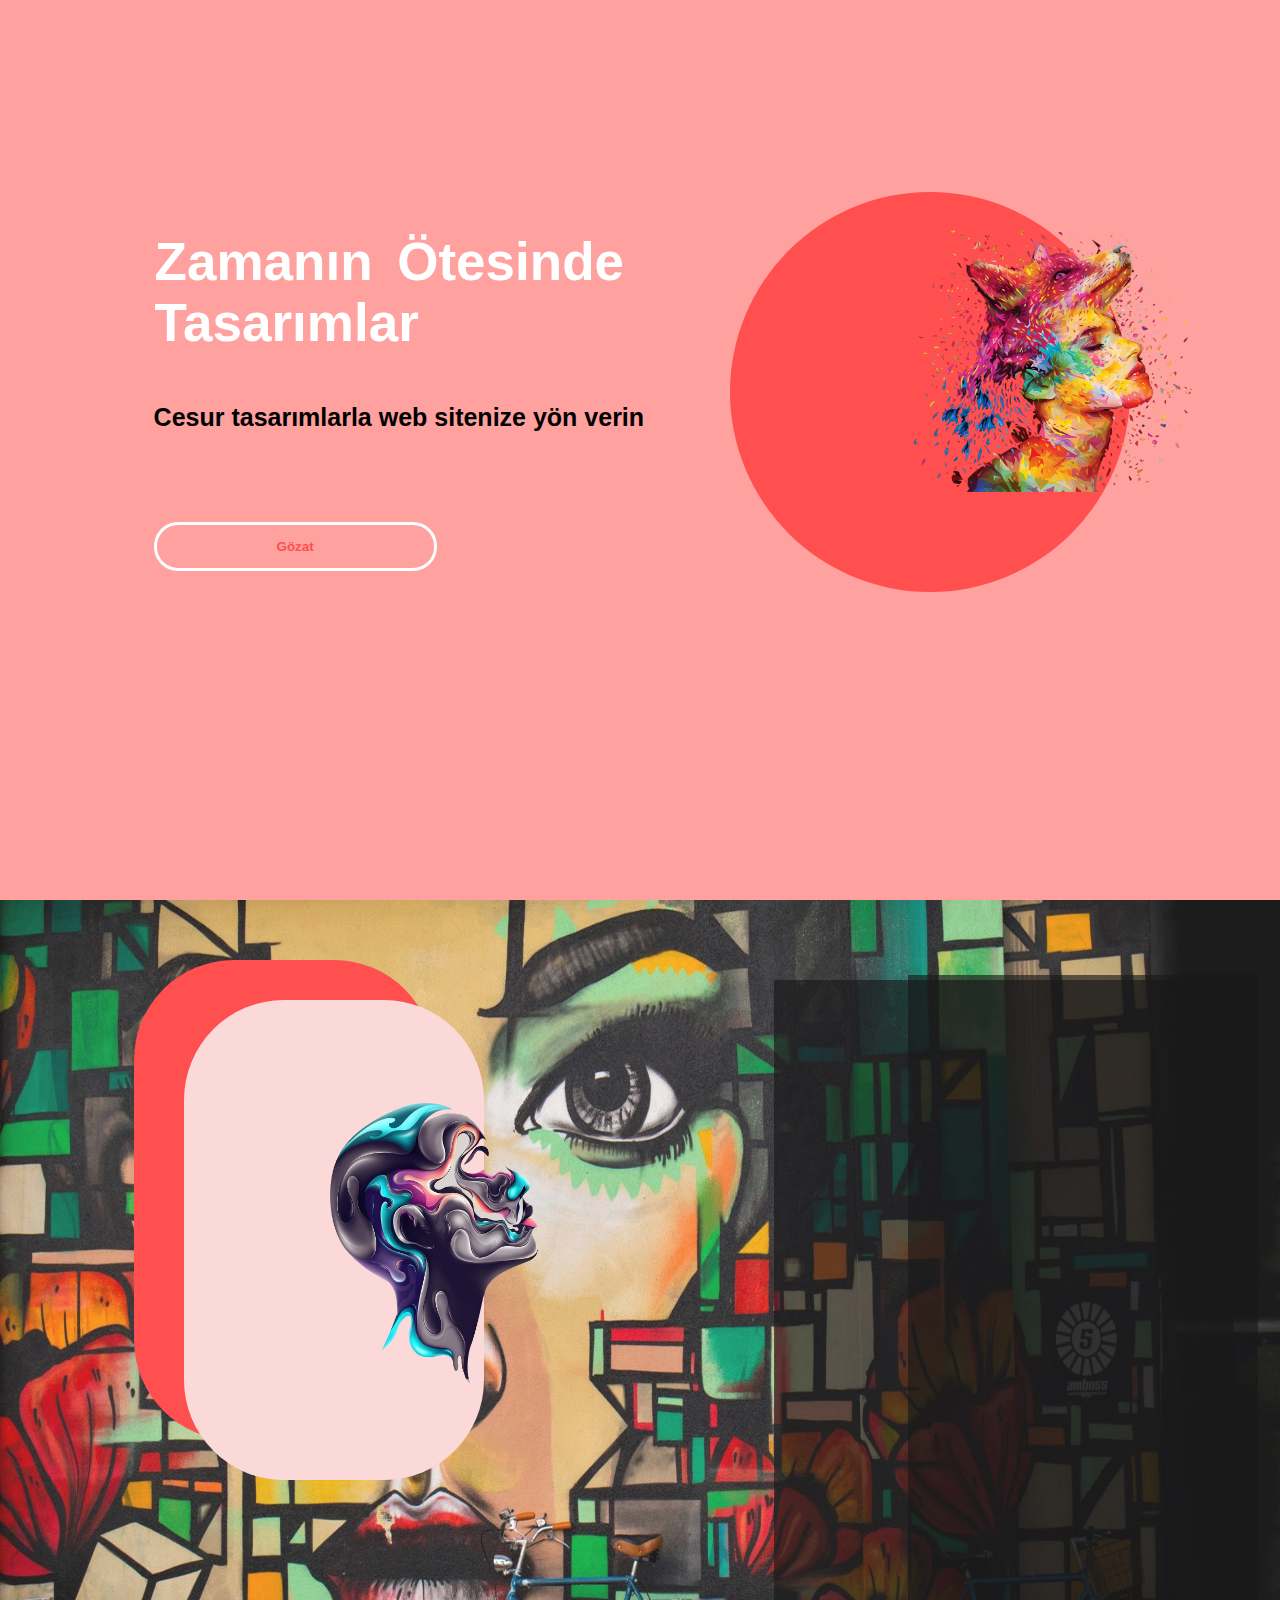
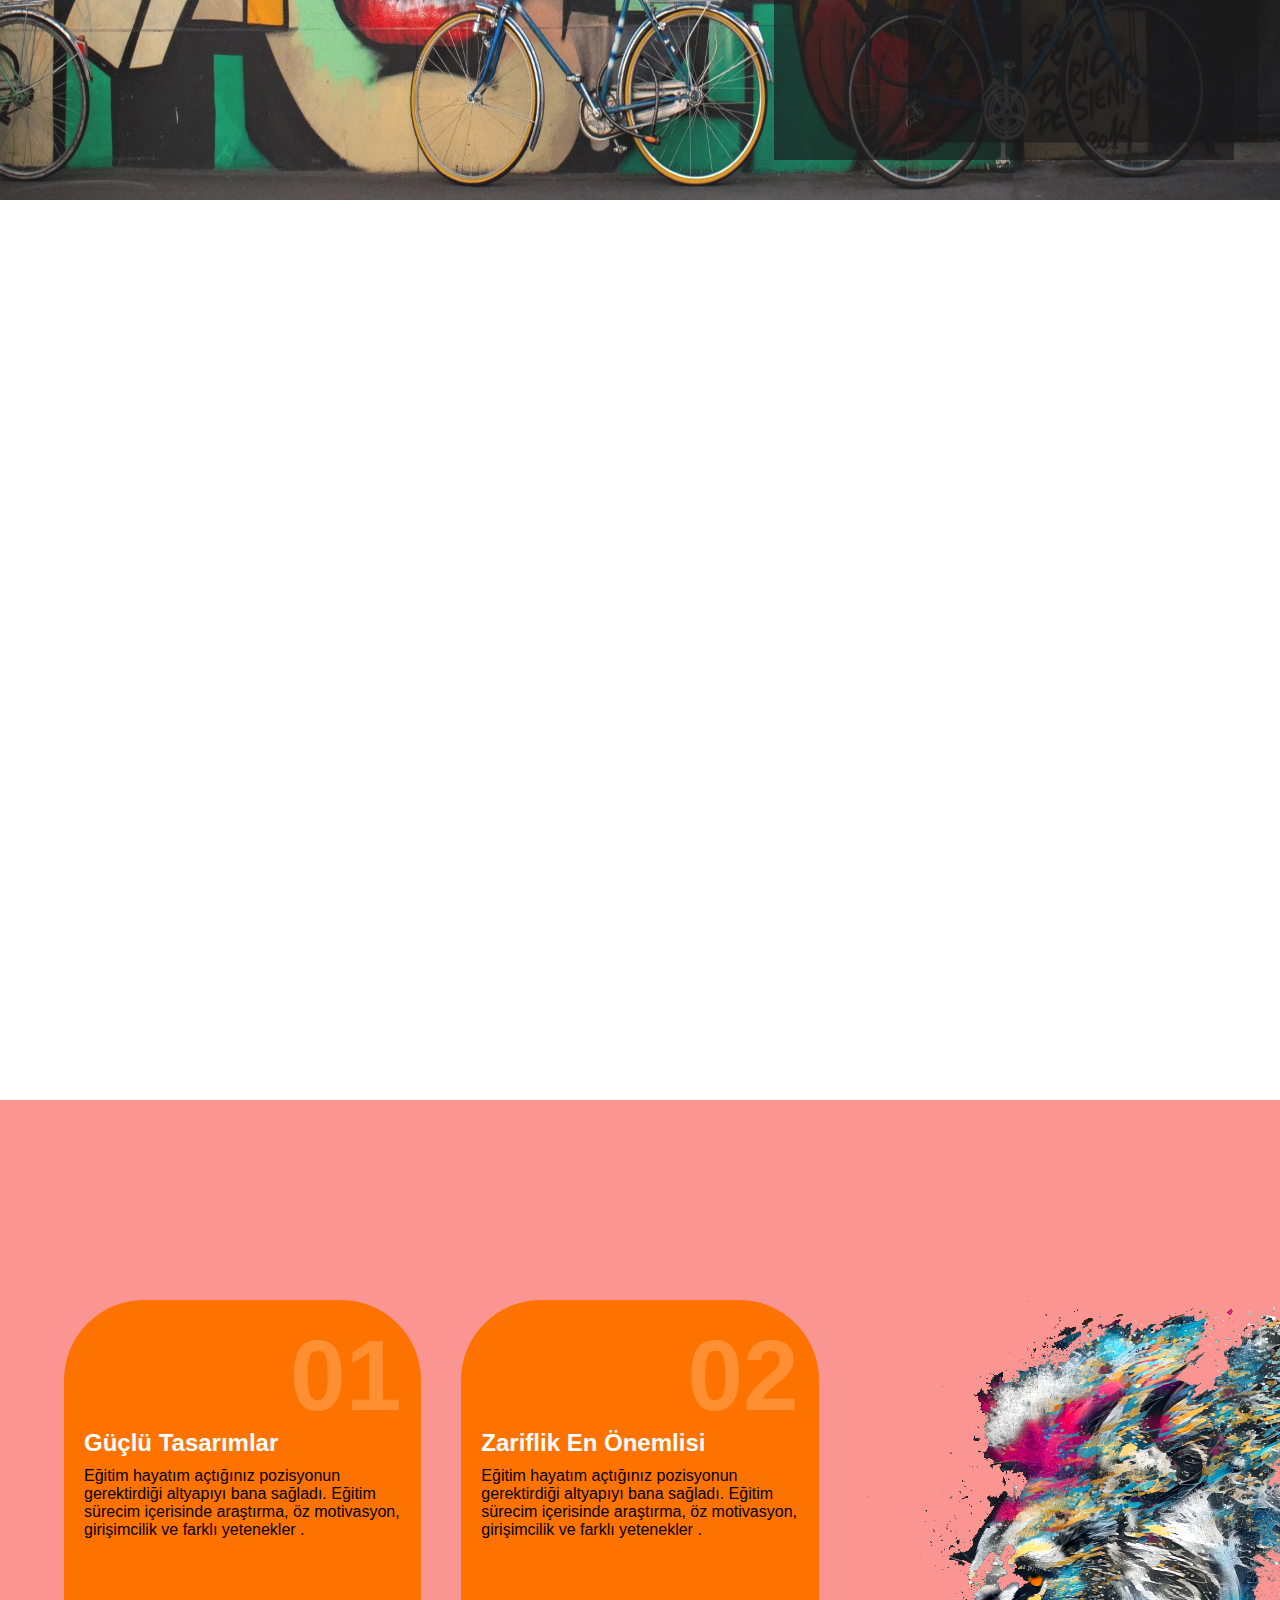
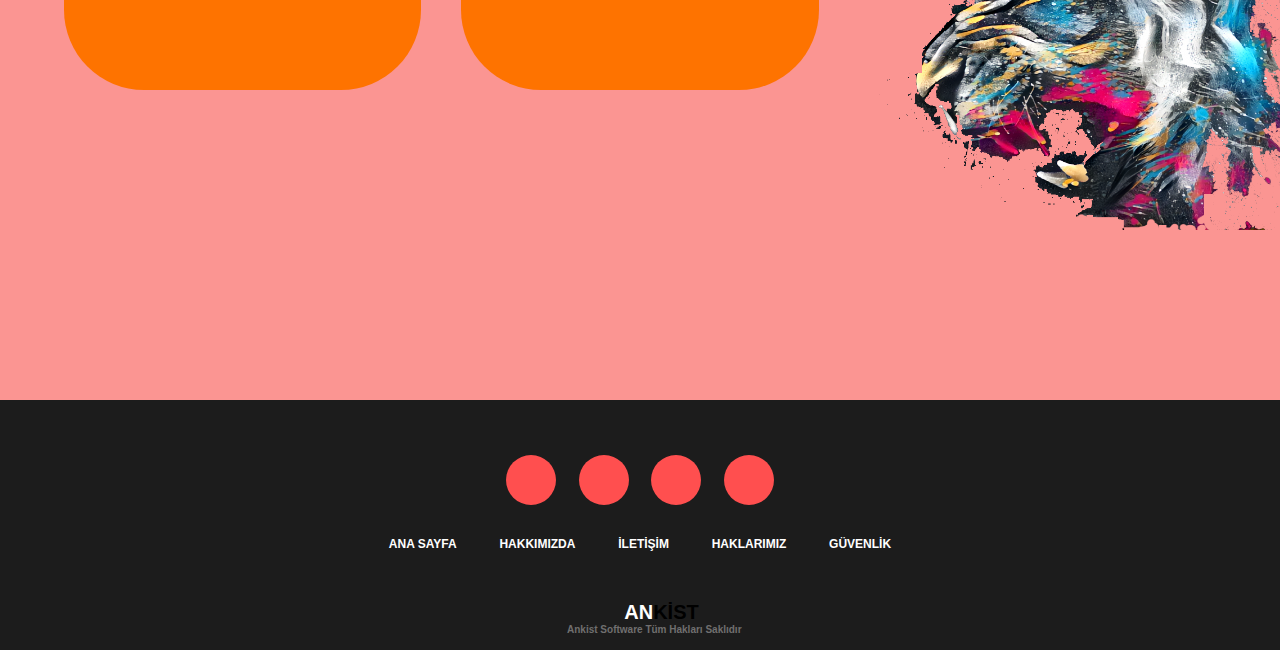
<file: index.html>
<html lang="tr">
	
<head>

		<title>Ankist Software</title>
		<link rel="stylesheet" type="text/css" href="style.css">
		<meta charset="utf-8">
		<link href="https://maxcdn.bootstrapcdn.com/font-awesome/4.6.3/css/font-awesome.min.css" rel="stylesheet" integrity="sha384-T8Gy5hrqNKT+hzMclPo118YTQO6cYprQmhrYwIiQ/3axmI1hQomh7Ud2hPOy8SP1" crossorigin="anonymous">

</head>
	
<body>

	<div id="genel">

			<header> <!Burası Menü Kısmı Büyük bir div almak yerine headerin içinde bütün işlemleri hallettim!>

        		<div class="menu-toggle" id="hamburger">
            		<i class="fas fa-bars"></i>
        		</div>

        		<div class="overlay"></div>

       			<div class="container">
            		<nav>
                		<h1 class="Ankist"><b><a href="index.html"><span>An</span>kist</a> </b> </h1>
	                		<ul>
	                    		<li><b><a href="satis.html">Temalar</a></b></li>
	                    		<li><b><a href="iletisim.html">İletişim</a></b></li>
	                    		<li><b><a href="bize_katil.html">Bize Katılın</a></b></li>
	                		</ul>
            		</nav>
        		</div>

				<div id="ana-sayfa-sol"> <!Div olarak aldığım headeri ikiye böldüm ve sağ ve sol olarak aldım bu sol kısımdaki div!>
					
					<h1 id="slogan">Zamanın Ötesinde Tasarımlar</h1>
					
					<b id="slogan-metin">Cesur tasarımlarla web sitenize yön verin </b>
					
					<div class="buttons">
						<a href="satis.html"><input type="submit"  name="" value="Gözat"></a> <!Butonun kodları!>						
					</div>

				</div>

				<div id="ana-sayfa-sag"> <!Div olarak aldığım headeri ikiye böldüm ve sağ ve sol olarak aldım bu sağ kısımdaki div!>
					
					<div id="sag-boyut" align="center"> <!Daireyi içine aldığım divde ortalamak için bu komutu kullandım!>
						<div class="daireclass"> <!Fotoğrafın konulacağı dairenin classı css için!>
							<img id="ana-sayfa-sag-daire" src="photos/ust_resim.png">
						</div>
					</div>	

				</div>

			</header>

			<div class="clear"></div>

			<div id="ikinci-kisim-genel">
				
			<img id="ikinci_kisim_foto" src="photos/ikinci_kisim.jpg">

				<div id="ikinci-kisim-sol">

					<div id="ikinci-kisim-sol">
						<div id="kutu-fotograf-transparan"></div>
						
						<div id="kutu-fotograf">
							<img id="ikinci_orta" src="photos/ikinci_orta.png">
						</div>

					</div>		

				</div>

				<div id="ikinci-kisim-sag">

					<div id="ikinci-kisim-metin-kutusu">
					 	
					 	<span id="slogan2">
							Eğitim hayatım açtığınız pozisyonun gerektirdiği altyapıyı bana sağladı. Eğitim sürecim içerisinde araştırma, öz motivasyon, girişimcilik ve farklı  yetenekler edinme noktasında kendimi geliştirdim.
						 	<p class="tasarimci"> Tasarımcı Notu</p>

					 	<span> <br>

				 	</div>	
				 	
				</div>

			</div>
		
		<div id="üçüncü-kısım-genel">
			
			<div class="vektör">
				
				<div class="kutu">
						
						<div class="içerik">
							<h2>01</h2>
							<h3>Güçlü Tasarımlar</h3>
							<p>Eğitim hayatım açtığınız pozisyonun gerektirdiği altyapıyı bana sağladı. Eğitim sürecim içerisinde araştırma, öz motivasyon, girişimcilik ve farklı  yetenekler .</p>
							<a href="daha_fazla.html">Daha Fazla</a>
						</div>
				</div>
				
				<div class="kutu">

						<div class="içerik">
							<h2>02</h2>
							<h3>Zariflik En Önemlisi</h3>
							<p>Eğitim hayatım açtığınız pozisyonun gerektirdiği altyapıyı bana sağladı. Eğitim sürecim içerisinde araştırma, öz motivasyon, girişimcilik ve farklı  yetenekler .</p>
							<a href="daha_fazla.html">Daha Fazla</a>
						</div>
				</div>
				
				<div id="üçüncü-kısım-sağ">
					<img id="üç-foto" src="photos/ucuncu_kisim.png">
			    </div>

			</div>	

		</div>

		<div id="dördüncü-bölüm">
			
			<div class="sosyal-ikonlar">
				
				<ul>
					
					<li><a href="https://fb.com" target="boş"><i class="fa fa-facebook"></i></a></li>
					<li><a href="https://twitter.com/?lang=tr" target="boş"><i class="fa fa-twitter"></i></a></li>
					<li><a href="https://plus.google.com/?hl=tr" target="boş"><i class="fa fa-google-plus"></i></a></li>
					<li><a href="https://www.youtube.com/?hl=tr&gl=TR" target="boş"><i class="fa fa-youtube"></i></a></li>

				</ul>
				
			</div>

			<div class="footer-yazılar">
				
				<ul>
					<li><a href="index.html">Ana Sayfa</a></li>
					<li><a href="hakkimizda.html">Hakkımızda</a></li>
					<li><a href="iletisim.html">İletişim</a></li>
					<li><a href="haklarimiz.html">Haklarımız</a></li>
					<li><a href="guvenlik.html">Güvenlik</a></li>
				</ul>
				
			</div>	
			
			<h1 id="footer-ankist"><b><span>AN</span>KİST</b></h1>
			<b id="footer2">Ankist Software Tüm Hakları Saklıdır</b>

		</div>
		</div>


</body>


</html>
</file>
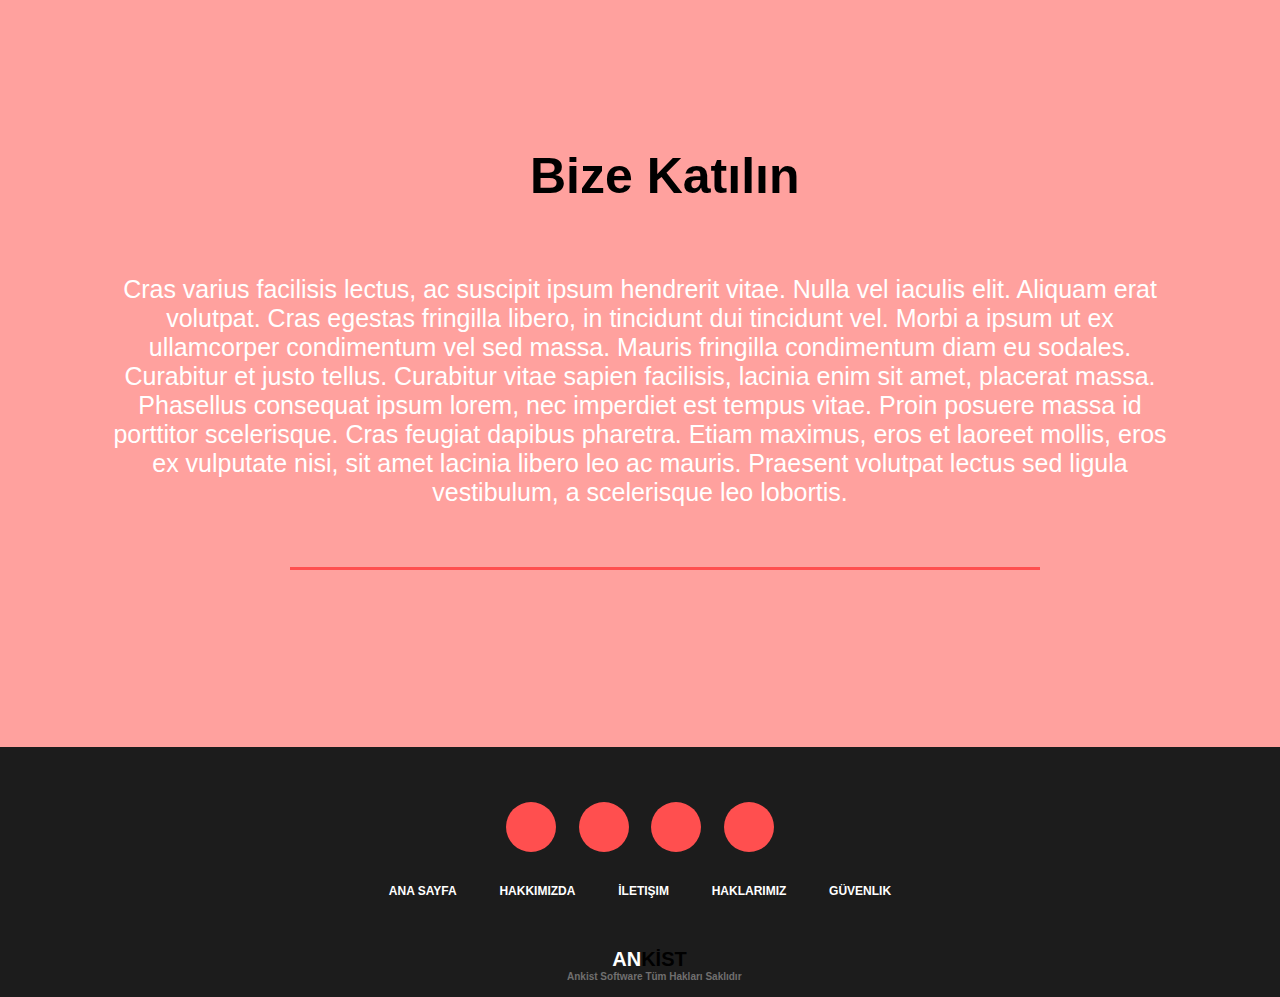
<file: bize_katil.html>
<!DOCTYPE html>
<html>
	<head>
		<title>Ankist Software/Hakkımızda</title>
		<link rel="stylesheet" type="text/css" href="styles/style3.css">
		<meta charset="utf-8">
		<link href="https://maxcdn.bootstrapcdn.com/font-awesome/4.6.3/css/font-awesome.min.css" rel="stylesheet" integrity="sha384-T8Gy5hrqNKT+hzMclPo118YTQO6cYprQmhrYwIiQ/3axmI1hQomh7Ud2hPOy8SP1" crossorigin="anonymous">
	</head>
	<body>
		<div id="genel">
			<header>                            <!Burası Menü Kısmı Büyük bir div almak yerine headerin içinde bütün işlemleri hallettim!>
        		<div class="menu-toggle" id="hamburger">
            	<i class="fas fa-bars"></i>
        		</div>
        		<div class="overlay"></div>
       			<div class="container">
            		<nav>
                		<h1 class="Ankist"><b><a href="index.html"><span>An</span>kist</a> </b> </h1>
                		<ul>
                    		<li><b><a href="satis.html">Temalar</a></b></li>
                    		<li><b><a href="iletisim.html">İletişim</a></b></li>
                    		<li><b><a href="bize_katil.html">Bize Katılın</a></b></li>
                		</ul>
            		</nav>
        		</div>
        		
        	</header>	
        	<div id="ikinci-kısım">
        		
        		<div id="İkinci-kısım-başlık">
        			<b id="Başlık">Bize Katılın</b>
        		</div>	
        	
        		<div id="İkinci-kısım-metin">
        		<p id="Metin">Cras varius facilisis lectus, ac suscipit ipsum hendrerit vitae. Nulla vel iaculis elit. Aliquam erat volutpat. Cras egestas fringilla libero, in tincidunt dui tincidunt vel. Morbi a ipsum ut ex ullamcorper condimentum vel sed massa. Mauris fringilla condimentum diam eu sodales. Curabitur et justo tellus. Curabitur vitae sapien facilisis, lacinia enim sit amet, placerat massa. Phasellus consequat ipsum lorem, nec imperdiet est tempus vitae. Proin posuere massa id porttitor scelerisque. Cras feugiat dapibus pharetra. Etiam maximus, eros et laoreet mollis, eros ex vulputate nisi, sit amet lacinia libero leo ac mauris. Praesent volutpat lectus sed ligula vestibulum, a scelerisque leo lobortis.</p>
        		</div>
        		<hr id="çizgi1" color=" #ff4f4f" width="750px">





        	</div>	

<div id="dördüncü-bölüm">
			<div class="sosyal-ikonlar">
				<ul>
					
					<li><a href="https://fb.com" target="boş"><i class="fa fa-facebook"></i></a></li>
					<li><a href="https://twitter.com/?lang=tr" target="boş"><i class="fa fa-twitter"></i></a></li>
					<li><a href="https://plus.google.com/?hl=tr" target="boş"><i class="fa fa-google-plus"></i></a></li>
					<li><a href="https://www.youtube.com/?hl=tr&gl=TR" target="boş"><i class="fa fa-youtube"></i></a></li>

				</ul>
				
			</div>

			<div class="footer-yazılar">
				<ul>
					<li><a href="index.html">Ana Sayfa</a></li>
					<li><a href="hakkimizda.html">Hakkımızda</a></li>
					<li><a href="iletisim.html">İletişim</a></li>
					<li><a href="haklarimiz.html">Haklarımız</a></li>
					<li><a href="guvenlik.html">Güvenlik</a></li>

				</ul>
				
			</div>	
			


			<h1 id="footer-ankist"><b><span>AN</span>KİST</b></h1>
			<b id="footer2">Ankist Software Tüm Hakları Saklıdır</b>


		</div>


		</div>
	</body>
</html>
</file>
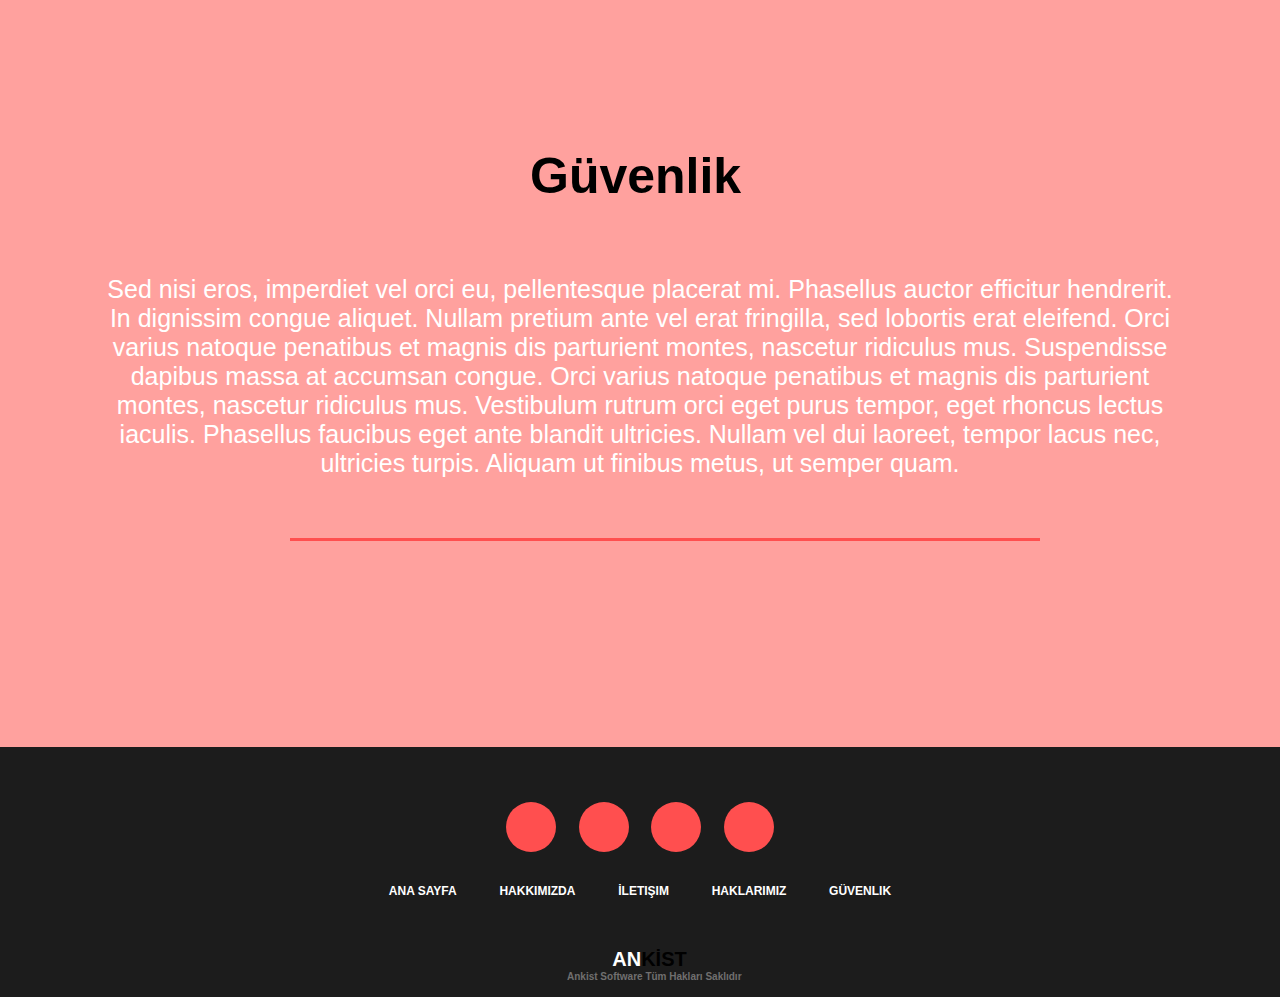
<file: guvenlik.html>
<!DOCTYPE html>
<html>
	<head>
		<title>Ankist Software/Hakkımızda</title>
		<link rel="stylesheet" type="text/css" href="styles/style3.css">
		<meta charset="utf-8">
		<link href="https://maxcdn.bootstrapcdn.com/font-awesome/4.6.3/css/font-awesome.min.css" rel="stylesheet" integrity="sha384-T8Gy5hrqNKT+hzMclPo118YTQO6cYprQmhrYwIiQ/3axmI1hQomh7Ud2hPOy8SP1" crossorigin="anonymous">
	</head>
	<body>
		<div id="genel">
			<header>                            <!Burası Menü Kısmı Büyük bir div almak yerine headerin içinde bütün işlemleri hallettim!>
        		<div class="menu-toggle" id="hamburger">
            	<i class="fas fa-bars"></i>
        		</div>
        		<div class="overlay"></div>
       			<div class="container">
            		<nav>
                		<h1 class="Ankist"><b><a href="index.html"><span>An</span>kist</a> </b> </h1>
                		<ul>
                    		<li><b><a href="satis.html">Temalar</a></b></li>
                    		<li><b><a href="iletisim.html">İletişim</a></b></li>
                    		<li><b><a href="bize_katil.html">Bize Katılın</a></b></li>
                		</ul>
            		</nav>
        		</div>
        		
        	</header>	
        	<div id="ikinci-kısım">
        		
        		<div id="İkinci-kısım-başlık">
        			<b id="Başlık">Güvenlik</b>
        		</div>	
        	
        		<div id="İkinci-kısım-metin">
        		<p id="Metin">Sed nisi eros, imperdiet vel orci eu, pellentesque placerat mi. Phasellus auctor efficitur hendrerit. In dignissim congue aliquet. Nullam pretium ante vel erat fringilla, sed lobortis erat eleifend. Orci varius natoque penatibus et magnis dis parturient montes, nascetur ridiculus mus. Suspendisse dapibus massa at accumsan congue. Orci varius natoque penatibus et magnis dis parturient montes, nascetur ridiculus mus. Vestibulum rutrum orci eget purus tempor, eget rhoncus lectus iaculis. Phasellus faucibus eget ante blandit ultricies. Nullam vel dui laoreet, tempor lacus nec, ultricies turpis. Aliquam ut finibus metus, ut semper quam.</p>
        		</div>
        		<hr id="çizgi1" color=" #ff4f4f" width="750px">





        	</div>	


        	<div id="dördüncü-bölüm">
			<div class="sosyal-ikonlar">
				<ul>
					
					<li><a href="https://fb.com" target="boş"><i class="fa fa-facebook"></i></a></li>
					<li><a href="https://twitter.com/?lang=tr" target="boş"><i class="fa fa-twitter"></i></a></li>
					<li><a href="https://plus.google.com/?hl=tr" target="boş"><i class="fa fa-google-plus"></i></a></li>
					<li><a href="https://www.youtube.com/?hl=tr&gl=TR" target="boş"><i class="fa fa-youtube"></i></a></li>

				</ul>
				
			</div>

			<div class="footer-yazılar">
				<ul>
					<li><a href="index.html">Ana Sayfa</a></li>
					<li><a href="hakkimizda.html">Hakkımızda</a></li>
					<li><a href="iletisim.html">İletişim</a></li>
					<li><a href="haklarimiz.html">Haklarımız</a></li>
					<li><a href="guvenlik.html">Güvenlik</a></li>

				</ul>
				
			</div>	
			


			<h1 id="footer-ankist"><b><span>AN</span>KİST</b></h1>
			<b id="footer2">Ankist Software Tüm Hakları Saklıdır</b>


		</div>


		</div>
	</body>
</html>
</file>
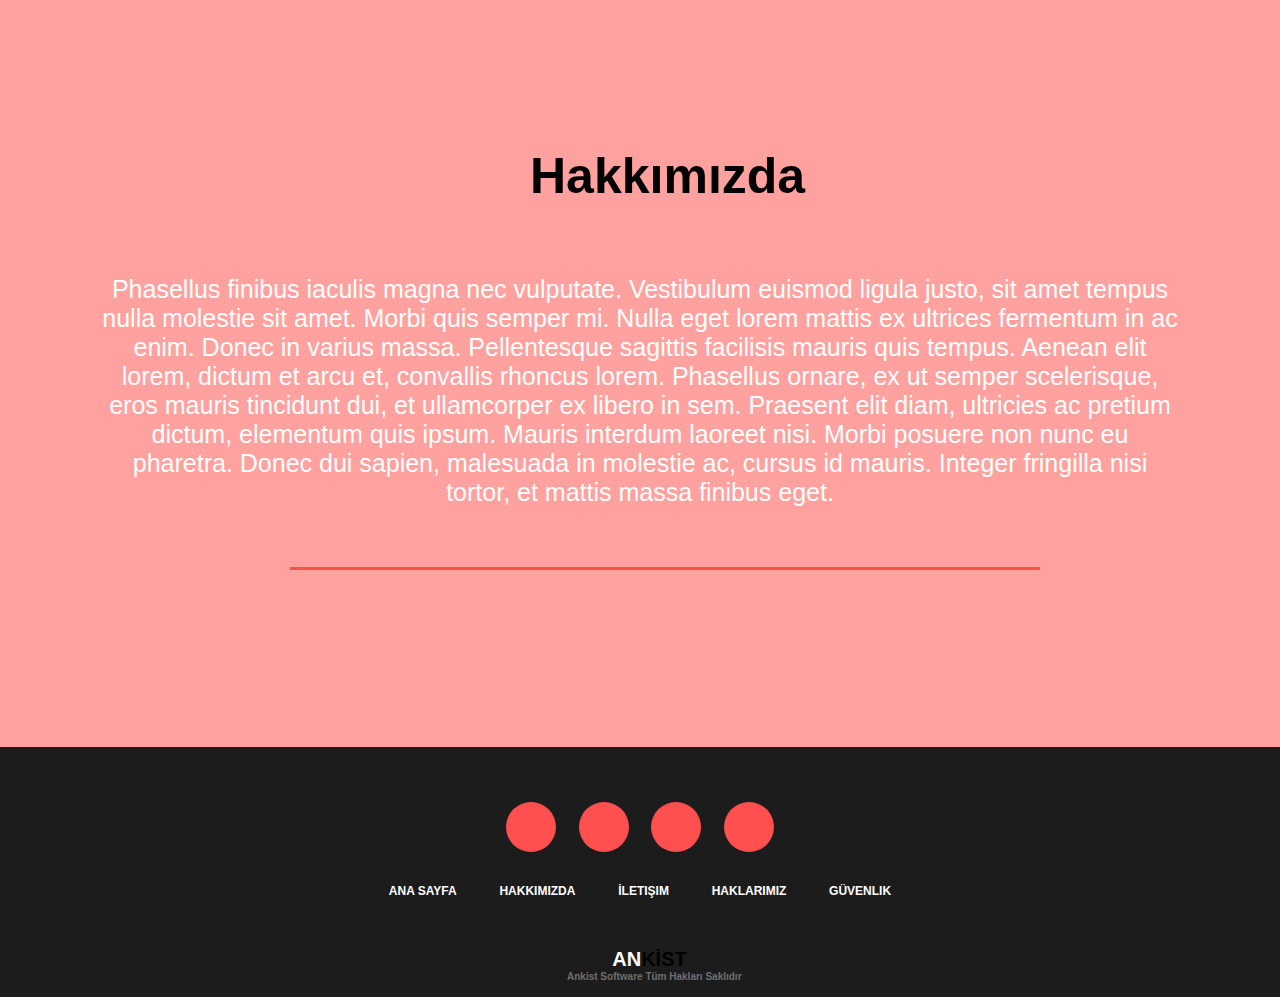
<file: hakkimizda.html>
<!DOCTYPE html>
<html>
	<head>
		<title>Ankist Software/Hakkımızda</title>
		<link rel="stylesheet" type="text/css" href="styles/style3.css">
		<meta charset="utf-8">
		<link href="https://maxcdn.bootstrapcdn.com/font-awesome/4.6.3/css/font-awesome.min.css" rel="stylesheet" integrity="sha384-T8Gy5hrqNKT+hzMclPo118YTQO6cYprQmhrYwIiQ/3axmI1hQomh7Ud2hPOy8SP1" crossorigin="anonymous">
	</head>
	<body>
		<div id="genel">
			<header>                            <!Burası Menü Kısmı Büyük bir div almak yerine headerin içinde bütün işlemleri hallettim!>
        		<div class="menu-toggle" id="hamburger">
            	<i class="fas fa-bars"></i>
        		</div>
        		<div class="overlay"></div>
       			<div class="container">
            		<nav>
                		<h1 class="Ankist"><b><a href="index.html"><span>An</span>kist</a> </b> </h1>
                		<ul>
                    		<li><b><a href="satis.html">Temalar</a></b></li>
                    		<li><b><a href="iletisim.html">İletişim</a></b></li>
                    		<li><b><a href="bize_katil.html">Bize Katılın</a></b></li>
                		</ul>
            		</nav>
        		</div>
        		
        	</header>	
        	<div id="ikinci-kısım">
        		
        		<div id="İkinci-kısım-başlık">
        			<b id="Başlık">Hakkımızda</b>
        		</div>	
        	
        		<div id="İkinci-kısım-metin">
        		<p id="Metin">Phasellus finibus iaculis magna nec vulputate. Vestibulum euismod ligula justo, sit amet tempus nulla molestie sit amet. Morbi quis semper mi. Nulla eget lorem mattis ex ultrices fermentum in ac enim. Donec in varius massa. Pellentesque sagittis facilisis mauris quis tempus. Aenean elit lorem, dictum et arcu et, convallis rhoncus lorem. Phasellus ornare, ex ut semper scelerisque, eros mauris tincidunt dui, et ullamcorper ex libero in sem. Praesent elit diam, ultricies ac pretium dictum, elementum quis ipsum. Mauris interdum laoreet nisi. Morbi posuere non nunc eu pharetra. Donec dui sapien, malesuada in molestie ac, cursus id mauris. Integer fringilla nisi tortor, et mattis massa finibus eget.</p>
        		</div>
        		<hr id="çizgi1" color=" #ff4f4f" width="750px">





        	</div>	

<div id="dördüncü-bölüm">
			<div class="sosyal-ikonlar">
				<ul>
					
					<li><a href="https://fb.com" target="boş"><i class="fa fa-facebook"></i></a></li>
					<li><a href="https://twitter.com/?lang=tr" target="boş"><i class="fa fa-twitter"></i></a></li>
					<li><a href="https://plus.google.com/?hl=tr" target="boş"><i class="fa fa-google-plus"></i></a></li>
					<li><a href="https://www.youtube.com/?hl=tr&gl=TR" target="boş"><i class="fa fa-youtube"></i></a></li>

				</ul>
				
			</div>

			<div class="footer-yazılar">
				<ul>
					<li><a href="index.html">Ana Sayfa</a></li>
					<li><a href="hakkimizda.html">Hakkımızda</a></li>
					<li><a href="iletisim.html">İletişim</a></li>
					<li><a href="haklarimiz.html">Haklarımız</a></li>
					<li><a href="guvenlik.html">Güvenlik</a></li>

				</ul>
				
			</div>	
			


			<h1 id="footer-ankist"><b><span>AN</span>KİST</b></h1>
			<b id="footer2">Ankist Software Tüm Hakları Saklıdır</b>


		</div>


		</div>
	</body>
</html>
</file>
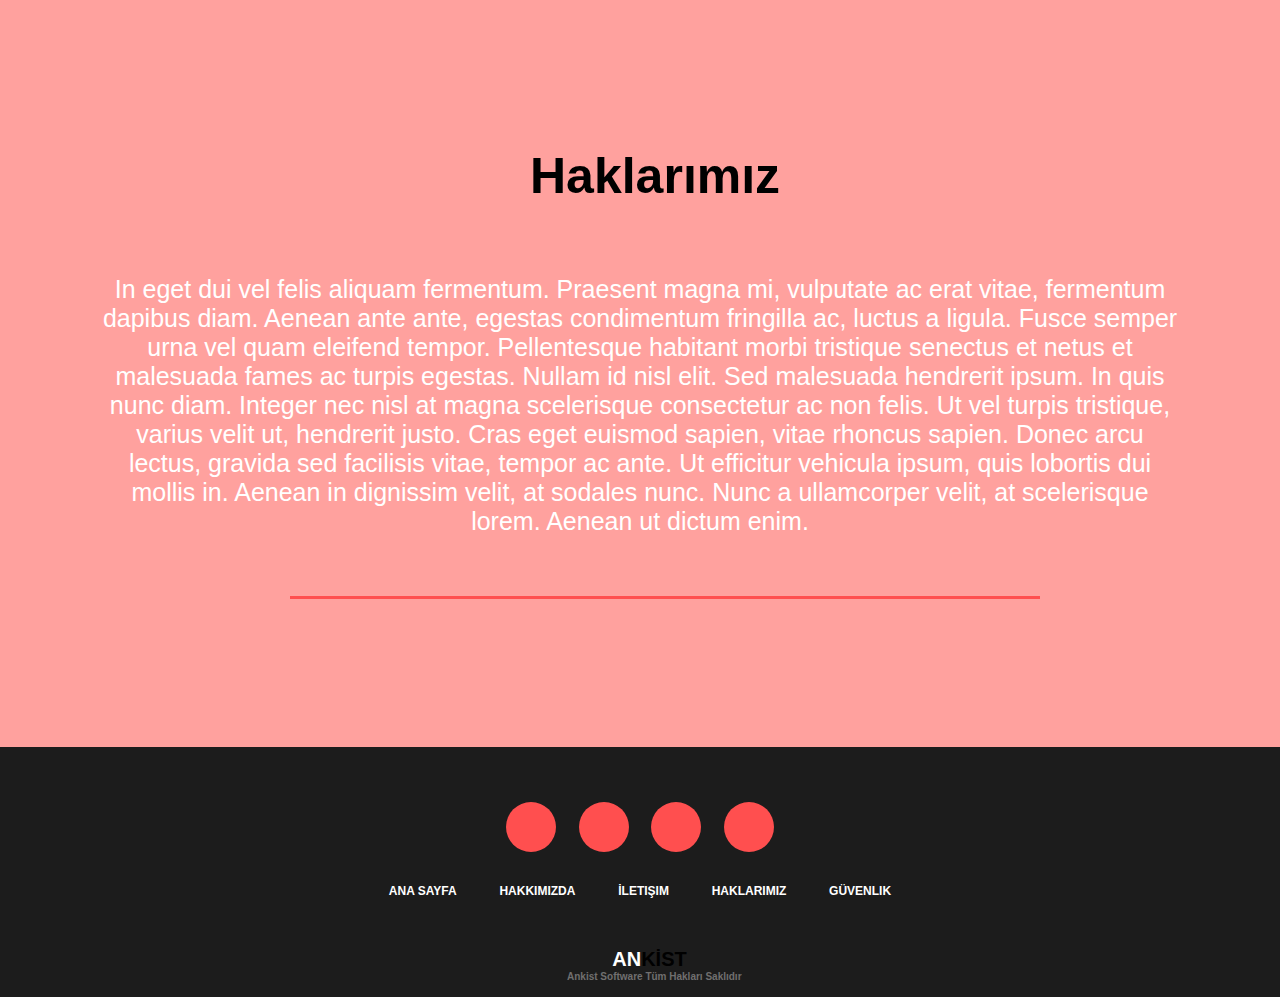
<file: haklarimiz.html>
<!DOCTYPE html>
<html>
	<head>
		<title>Ankist Software/Hakkımızda</title>
		<link rel="stylesheet" type="text/css" href="styles/style3.css">
		<meta charset="utf-8">
		<link href="https://maxcdn.bootstrapcdn.com/font-awesome/4.6.3/css/font-awesome.min.css" rel="stylesheet" integrity="sha384-T8Gy5hrqNKT+hzMclPo118YTQO6cYprQmhrYwIiQ/3axmI1hQomh7Ud2hPOy8SP1" crossorigin="anonymous">
	</head>
	<body>
		<div id="genel">
			<header>                            <!Burası Menü Kısmı Büyük bir div almak yerine headerin içinde bütün işlemleri hallettim!>
        		<div class="menu-toggle" id="hamburger">
            	<i class="fas fa-bars"></i>
        		</div>
        		<div class="overlay"></div>
       			<div class="container">
            		<nav>
                		<h1 class="Ankist"><b><a href="index.html"><span>An</span>kist</a> </b> </h1>
                		<ul>
                    		<li><b><a href="satis.html">Temalar</a></b></li>
                    		<li><b><a href="iletisim.html">İletişim</a></b></li>
                    		<li><b><a href="bize_katil.html">Bize Katılın</a></b></li>
                		</ul>
            		</nav>
        		</div>
        		
        	</header>	
        	<div id="ikinci-kısım">
        		
        		<div id="İkinci-kısım-başlık">
        			<b id="Başlık">Haklarımız</b>
        		</div>	
        	
        		<div id="İkinci-kısım-metin">
        		<p id="Metin">In eget dui vel felis aliquam fermentum. Praesent magna mi, vulputate ac erat vitae, fermentum dapibus diam. Aenean ante ante, egestas condimentum fringilla ac, luctus a ligula. Fusce semper urna vel quam eleifend tempor. Pellentesque habitant morbi tristique senectus et netus et malesuada fames ac turpis egestas. Nullam id nisl elit. Sed malesuada hendrerit ipsum. In quis nunc diam. Integer nec nisl at magna scelerisque consectetur ac non felis. Ut vel turpis tristique, varius velit ut, hendrerit justo. Cras eget euismod sapien, vitae rhoncus sapien. Donec arcu lectus, gravida sed facilisis vitae, tempor ac ante. Ut efficitur vehicula ipsum, quis lobortis dui mollis in. Aenean in dignissim velit, at sodales nunc. Nunc a ullamcorper velit, at scelerisque lorem. Aenean ut dictum enim.</p>
        		</div>
        		<hr id="çizgi1" color=" #ff4f4f" width="750px">





        	</div>	


        	<div id="dördüncü-bölüm">
			<div class="sosyal-ikonlar">
				<ul>
					
					<li><a href="https://fb.com" target="boş"><i class="fa fa-facebook"></i></a></li>
					<li><a href="https://twitter.com/?lang=tr" target="boş"><i class="fa fa-twitter"></i></a></li>
					<li><a href="https://plus.google.com/?hl=tr" target="boş"><i class="fa fa-google-plus"></i></a></li>
					<li><a href="https://www.youtube.com/?hl=tr&gl=TR" target="boş"><i class="fa fa-youtube"></i></a></li>

				</ul>
				
			</div>

			<div class="footer-yazılar">
				<ul>
					<li><a href="index.html">Ana Sayfa</a></li>
					<li><a href="hakkimizda.html">Hakkımızda</a></li>
					<li><a href="iletisim.html">İletişim</a></li>
					<li><a href="haklarimiz.html">Haklarımız</a></li>
					<li><a href="guvenlik.html">Güvenlik</a></li>

				</ul>
				
			</div>	
			


			<h1 id="footer-ankist"><b><span>AN</span>KİST</b></h1>
			<b id="footer2">Ankist Software Tüm Hakları Saklıdır</b>


		</div>


		</div>
	</body>
</html>
</file>
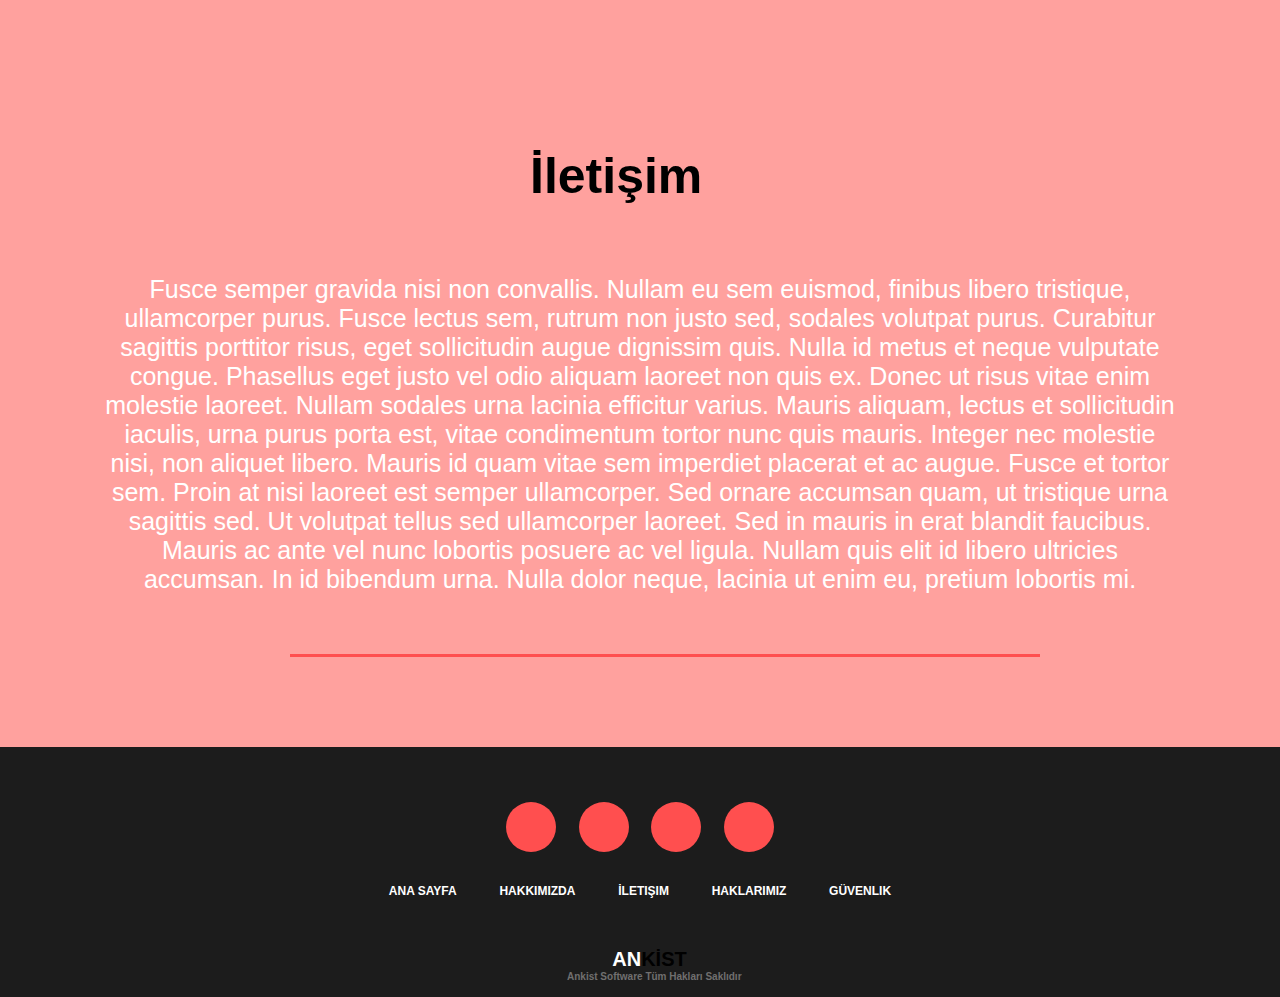
<file: iletisim.html>
<!DOCTYPE html>
<html>
	<head>
		<title>Ankist Software/Hakkımızda</title>
		<link rel="stylesheet" type="text/css" href="styles/style3.css">
		<meta charset="utf-8">
		<link href="https://maxcdn.bootstrapcdn.com/font-awesome/4.6.3/css/font-awesome.min.css" rel="stylesheet" integrity="sha384-T8Gy5hrqNKT+hzMclPo118YTQO6cYprQmhrYwIiQ/3axmI1hQomh7Ud2hPOy8SP1" crossorigin="anonymous">
	</head>
	<body>
		<div id="genel">
			<header>                            <!Burası Menü Kısmı Büyük bir div almak yerine headerin içinde bütün işlemleri hallettim!>
        		<div class="menu-toggle" id="hamburger">
            	<i class="fas fa-bars"></i>
        		</div>
        		<div class="overlay"></div>
       			<div class="container">
            		<nav>
                		<h1 class="Ankist"><b><a href="index.html"><span>An</span>kist</a> </b> </h1>
                		<ul>
                    		<li><b><a href="satis.html">Temalar</a></b></li>
                    		<li><b><a href="iletisim.html">İletişim</a></b></li>
                    		<li><b><a href="bize_katil.html">Bize Katılın</a></b></li>
                		</ul>
            		</nav>
        		</div>
        		
        	</header>	
        	<div id="ikinci-kısım">
        		
        		<div id="İkinci-kısım-başlık">
        			<b id="Başlık">İletişim</b>
        		</div>	
        	
        		<div id="İkinci-kısım-metin">
        		<p id="Metin">Fusce semper gravida nisi non convallis. Nullam eu sem euismod, finibus libero tristique, ullamcorper purus. Fusce lectus sem, rutrum non justo sed, sodales volutpat purus. Curabitur sagittis porttitor risus, eget sollicitudin augue dignissim quis. Nulla id metus et neque vulputate congue. Phasellus eget justo vel odio aliquam laoreet non quis ex. Donec ut risus vitae enim molestie laoreet.

Nullam sodales urna lacinia efficitur varius. Mauris aliquam, lectus et sollicitudin iaculis, urna purus porta est, vitae condimentum tortor nunc quis mauris. Integer nec molestie nisi, non aliquet libero. Mauris id quam vitae sem imperdiet placerat et ac augue. Fusce et tortor sem. Proin at nisi laoreet est semper ullamcorper. Sed ornare accumsan quam, ut tristique urna sagittis sed. Ut volutpat tellus sed ullamcorper laoreet. Sed in mauris in erat blandit faucibus. Mauris ac ante vel nunc lobortis posuere ac vel ligula. Nullam quis elit id libero ultricies accumsan. In id bibendum urna. Nulla dolor neque, lacinia ut enim eu, pretium lobortis mi.</p>
        		</div>
        		<hr id="çizgi1" color=" #ff4f4f" width="750px">





        	</div>	

<div id="dördüncü-bölüm">
			<div class="sosyal-ikonlar">
				<ul>
					
					<li><a href="https://fb.com" target="boş"><i class="fa fa-facebook"></i></a></li>
					<li><a href="https://twitter.com/?lang=tr" target="boş"><i class="fa fa-twitter"></i></a></li>
					<li><a href="https://plus.google.com/?hl=tr" target="boş"><i class="fa fa-google-plus"></i></a></li>
					<li><a href="https://www.youtube.com/?hl=tr&gl=TR" target="boş"><i class="fa fa-youtube"></i></a></li>

				</ul>
				
			</div>

			<div class="footer-yazılar">
				<ul>
					<li><a href="index.html">Ana Sayfa</a></li>
					<li><a href="hakkimizda.html">Hakkımızda</a></li>
					<li><a href="iletisim.html">İletişim</a></li>
					<li><a href="haklarimiz.html">Haklarımız</a></li>
					<li><a href="guvenlik.html">Güvenlik</a></li>

				</ul>
				
			</div>	
			


			<h1 id="footer-ankist"><b><span>AN</span>KİST</b></h1>
			<b id="footer2">Ankist Software Tüm Hakları Saklıdır</b>


		</div>


		</div>
	</body>
</html>
</file>
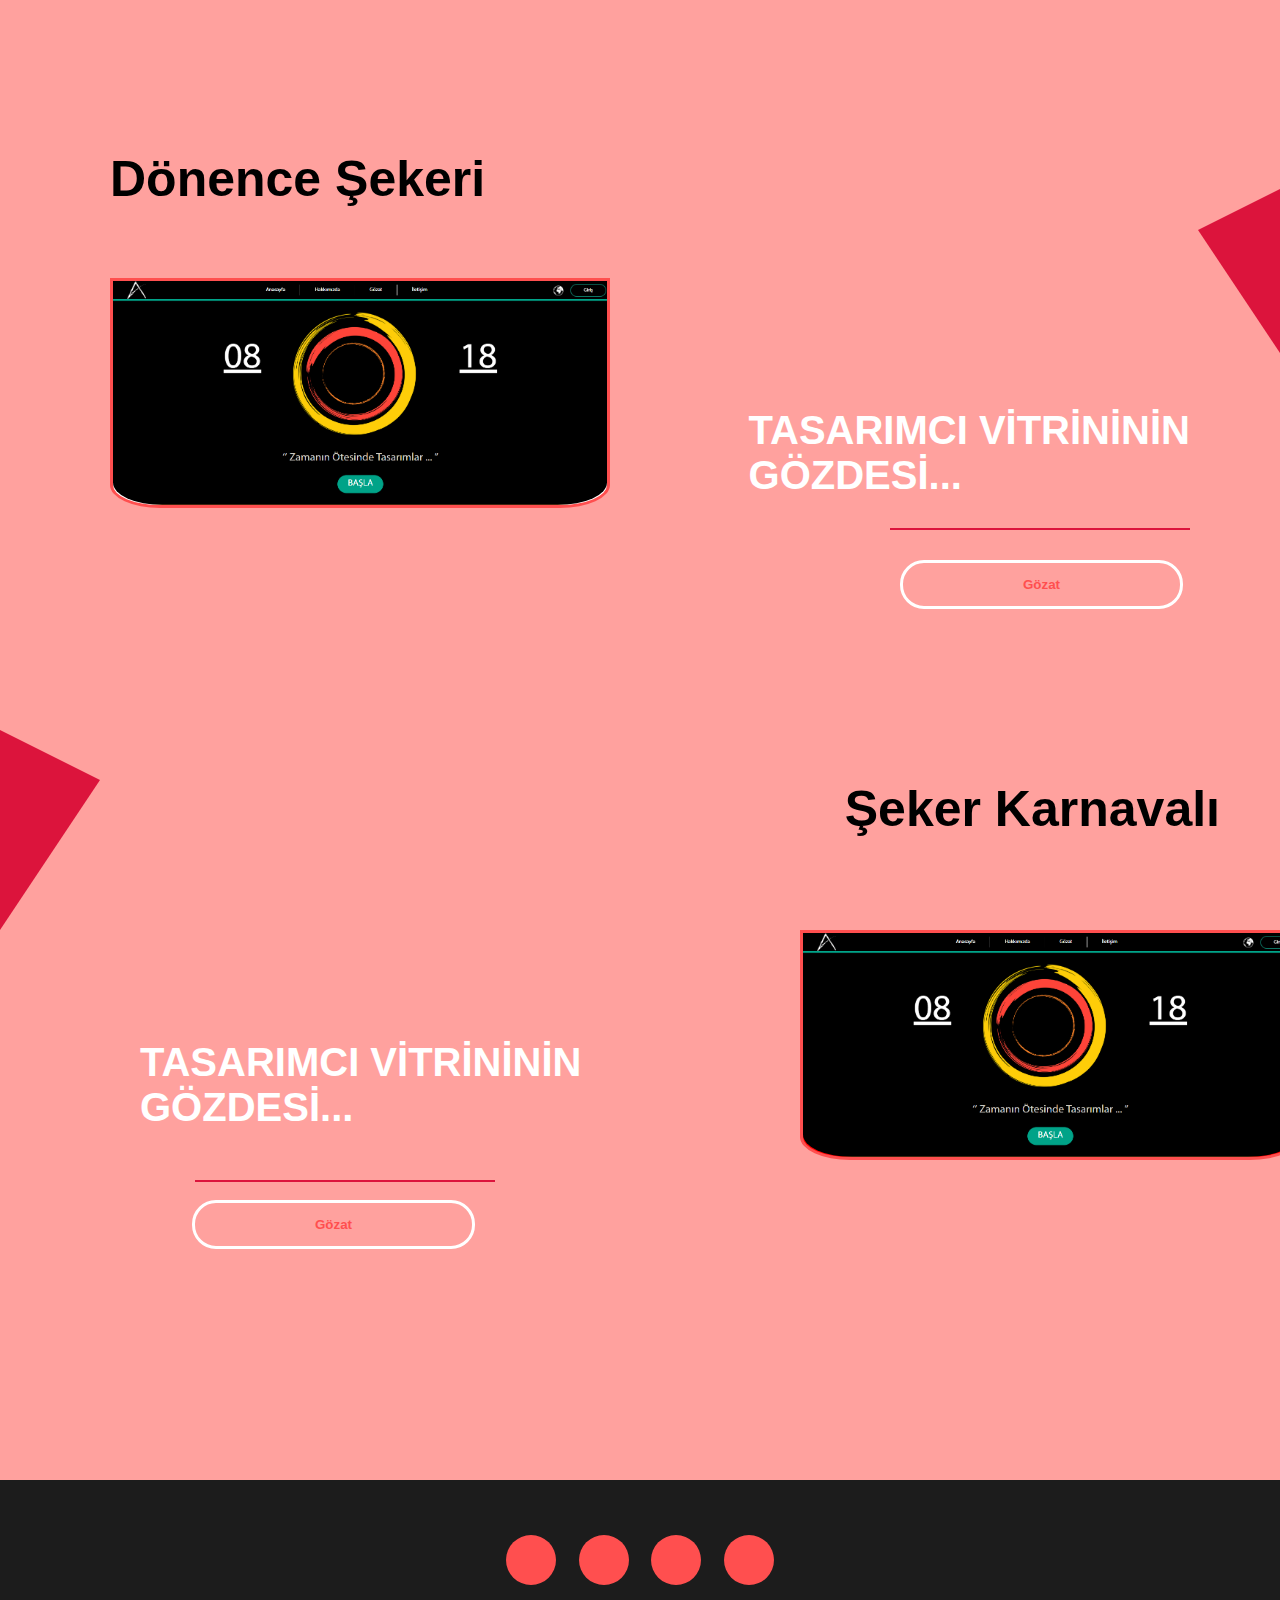
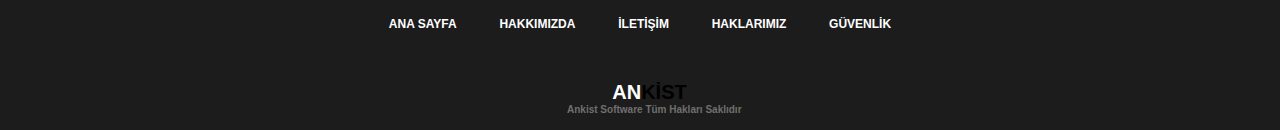
<file: satis.html>
<!DOCTYPE html>
<html lang="tr">
	<head>
		
		<title>Ankist Software/Temalar</title>
		<link rel="stylesheet" type="text/css" href="styles/style4.css">
		<meta charset="utf-8">
		<link href="https://maxcdn.bootstrapcdn.com/font-awesome/4.6.3/css/font-awesome.min.css" rel="stylesheet" integrity="sha384-T8Gy5hrqNKT+hzMclPo118YTQO6cYprQmhrYwIiQ/3axmI1hQomh7Ud2hPOy8SP1" crossorigin="anonymous">
	
	</head>
	<body>
		<div id="genel">
			<header>                            <!Burası Menü Kısmı Büyük bir div almak yerine headerin içinde bütün işlemleri hallettim!>
        		
        		<div class="menu-toggle" id="hamburger">
            	<i class="fas fa-bars"></i>
        		</div>
        		<div class="overlay"></div>
       			<div class="container">
            		<nav>
                		<h1 class="Ankist"><b><a href="index.html"><span>An</span>kist</a> </b> </h1>
                		<ul>
                    		<li><b><a href="satis.html">Temalar</a></b></li>
                            <li><b><a href="iletisim.html">İletişim</a></b></li>
                            <li><b><a href="bize_katil.html">Bize Katılın</a></b></li>
                		</ul>
            		</nav>
        		</div>
        		
        	</header>	

        	<div id="İkinci-kısım">
        		<div class="ok2"></div>
        		<h1 id="Satış1-Başlık">Dönence Şekeri</h1>

        		

        		<a href="#">	
        			<div id="Üst1" >
        				
        				<img id="Satış1"  src="photos/satis.png">
        			
        			</div>
        		</a>
        		
        		<h1 id="Satış1-Yazı"> TASARIMCI VİTRİNİNİN <br>GÖZDESİ...</h1>
        		<hr id="çizgi" color="crimson" width="300px">
        		
        		<div class="buttons">
						
						<input type="submit"  name="" value="Gözat"> <!Butonun kodları!>
						
				</div>


        		
        	</div>
        	<div id="üçüncü-kısım">
        		<h1 id="Satış2-Başlık">Şeker Karnavalı</h1>
        		<div class="ok">
        			
        		</div>
        		<a href="#">	
        			<div id="Üst2" >
        				
        				<img id="Satış1"  src="photos/satis.png">
        			
        			</div>
        		</a>	
        		
        		<h1 id="Satış2-Yazı"> TASARIMCI VİTRİNİNİN <br>GÖZDESİ...</h1>
        		<hr id="çizgi2" color="crimson" width="300px">
        	

        	<div class="buttons2">
						
						<input type="submit"  name="" value="Gözat"> <!Butonun kodları!>
						
			</div>





        	</div>






<div id="dördüncü-bölüm">
            <div class="sosyal-ikonlar">
                <ul>
                    
                    <li><a href="https://fb.com" target="boş"><i class="fa fa-facebook"></i></a></li>
                    <li><a href="https://twitter.com/?lang=tr" target="boş"><i class="fa fa-twitter"></i></a></li>
                    <li><a href="https://plus.google.com/?hl=tr" target="boş"><i class="fa fa-google-plus"></i></a></li>
                    <li><a href="https://www.youtube.com/?hl=tr&gl=TR" target="boş"><i class="fa fa-youtube"></i></a></li>

                </ul>
                
            </div>

            <div class="footer-yazılar">
                <ul>
                    <li><a href="index.html">Ana Sayfa</a></li>
                    <li><a href="hakkimizda.html">Hakkımızda</a></li>
                    <li><a href="iletisim.html">İletişim</a></li>
                    <li><a href="haklarimiz.html">Haklarımız</a></li>
                    <li><a href="guvenlik.html">Güvenlik</a></li>

                </ul>
                
            </div>  
            


            <h1 id="footer-ankist"><b><span>AN</span>KİST</b></h1>
            <b id="footer2">Ankist Software Tüm Hakları Saklıdır</b>


        </div>


        </div>
    </body>
</html>
</file>
<file: style.css>
*{
	margin: 0;
	padding: 0;
	box-sizing: border-box;
}

.clear{
	clear: both;
}

html{
	font-size: 10px;
	font-family: "Roboto Cn", sans-serif;
}

#genel{
	height: auto;
}

a{
	text-decoration: none;
	color: black;
}

header{
	width: 100%;
	height: 100%;
	background: #ffa19e;
	background-size: cover;
	position: relative;
    overflow: hidden;

}
ul{
	margin-right: 5%;

}

h1{
	margin-left: 5%;
}

.container{
	max-width: 120rem;
	width: 90%;
	margin: 0 auto;
}

.menu-toggle{
	position: fixed;
	top: 2.5rem;
	right: 2.5rem;
	color: #eeeeee;
	font-size: 3rem;
	cursor: pointer;
	z-index: 1000;
	display: none;
}

nav{
	padding-top: 3.3rem;
	display: flex;
	justify-content: space-between;
	align-items: center;
	text-transform: uppercase;
	font-size: 1.5rem;
}

.Ankist{
	font-size: 3rem;
	font-weight: 300;
	transform: translateX(-100rem);
	animation: slideIn .5s forwards;
}

.Ankist span{
	color: white;
}

nav ul{
	display: flex;
}

nav ul li{
	list-style: none;
	transform: translateX(100rem);
	animation: slideIn .5s forwards;
}

nav ul li:nth-child(1){
	animation-delay: 0s;
}

nav ul li:nth-child(2){
	animation-delay: .5s;
}

nav ul li:nth-child(3){
	animation-delay: 1s;
}

nav ul li:nth-child(4){
	animation-delay: 1.5s;
}

nav ul li a{
	padding: 1rem 0;
	margin: 0 3.5rem;
	position: relative;
	letter-spacing: 2px;
}

nav ul li a:last-child{
	margin-right: 0;
}

nav ul li a::before,
nav ul li a::after{
	content: '';
	position: absolute;
	width: 100%;
	height: 2px;
	background-color: crimson;
	left: 0;
	transform: scaleX(0);
	transition: all .5s;
}

nav ul li a::before{
	top: 0;
	transform-origin: left;
}

nav ul li a::after{
	bottom: 0;
	transform-origin: right;
}

.overlay{
	background-color: rgba(0,0,0,.95);
	position: fixed;
	right: 0;
	left: 0;
	top: 0;
	bottom: 0;
	transition: opacity 650ms;
	transform: scale(0);
	opacity: 0;
  	display: none;
}

nav ul li a:hover::before,
nav ul li a:hover::after{
	transform: scaleX(1);
}

@keyframes slideIn {
	from{

	}
	to{
		transform: translateX(0);
	}
}

@media screen and (max-width: 1000px){

	.menu-toggle{
		display: block;
	}

	nav{
		padding-top: 0;
		display: none;
		flex-direction: column;
		justify-content: space-evenly;
		align-items: center;
		height: 100vh;
		text-align: center;
	}

	nav ul{
		flex-direction: column;
	}

	nav ul li{
		margin-top: 5rem;
	}

	nav ul li a{
		margin: 0;
		font-size: 2.5rem;
	}

	.Ankist{
		font-size: 5rem;
	}
  
  .overlay.menu-open,
  nav.menu-open{
	  display: flex;
	  transform: scale(1);
	  opacity: 1;
  }
  
}

#ana-sayfa-sol{
	height: auto;
	width: 500px;
	margin-left: 12%;
	margin-top: 12%;
	float: left;
	background-color:;
}
 #slogan{
 	font-size: 53px;
 	margin-left: 1px;
 	margin-top: 10px;
 	padding-bottom: 30px;
 	color: white;
 	word-spacing: 10px;
 }

 #slogan-metin{
 	font-size: 25px;
 	padding-top: 20px;
 	float: left;
 	color: black;
 	
 }

#sag-boyut{
	margin-right: -10%;
	margin-top: 5%;
}

 #ana-sayfa-sag{
 	height:100%;
 	width: 500px;
 	float: right;
 	background-color:; 
 	margin-right: 125px;
 	margin-top: 100px;


 }
 .daireclass {
	 background-color: #ff4f4f;
	 height: 400px;
	 -moz-border-radius:200px;
	 -webkit-border-radius: 200px;
	 width: 400px; 
 }

 #ana-sayfa-sag-daire{
 	height: 300px;
 	width: 650px;
 	margin-right: 500px;
 }


.buttons input[type="submit"]{
	border:0;
	background: none;
	display: block;
	margin: 20px auto;
	text-align: center;
	border: 3px solid white;
	padding: 14px 120px;
	outline: none;
	color: #ff4f4f ;
	border-radius: 24px;
	transition: 0.25s;
	cursor: pointer;
	float: left;
	margin-top: 90px;
	font-weight:bold; 
}

.buttons input[type="submit"]:hover{
	background:#ff4f4f ;
	border:none;
	color: black;
	font-size: 16px;
}


#ikinci_kisim_foto{
	width: 100%;
	height: 100%;
	position: absolute;
	float: left;
	opacity: 0.9;
}


#ikinci-kisim-genel{
	width: 100%;
	height: 100%;
	background: white;
	position: relative;

}


#ikinci-kisim-sol{
	width: 800px;
	height: 100%;
	background-color: transparent;
	float: left;
	padding-top: 30px;
	padding-left: 12px;
	vertical-align: middle;

}

#ikinci-kisim-sag{
	width: 500px;
	height: 100%;
	background-color: transparent;
	float: right;
}	

#ikinci-kisim-metin-kutusu{
	width: 500px;
	height: 100%;
	float: right;
	background: transparent;
	margin-right: 2%;
	padding-top: 7%;
 	position: absolute;
 	
}

#slogan2 {
    font-weight:bold;
    font-size: 40px;
    color: white;
    position: absolute;
    opacity: none;
   
}

.tasarimci {
    font-size: 30px;
    color: white;
    font-family: Freestyle Script;
    margin-top: 120px;
    float: right;
    margin-right: 10px;

}


#kutu-fotograf-transparan{
	width: 300px;
	height: 480px;
	background-color: #ff4f4f;
	margin-left: 110px;
	float: left;
	position:absolute;
    z-index:2;
    -moz-border-radius:100px;
 	-webkit-border-radius: 100px;
 	vertical-align: middle;
	
}

#kutu-fotograf{
	width: 300px;
	height: 480px;
	background: #fcd9d9;
	margin-left: 160px;
	margin-top: 40px;
	float: right;
	position:absolute;
    z-index:2;
    -moz-border-radius:100px;
    -webkit-border-radius: 100px;
}

#ikinci_orta{
	height: 300px;
 	width: 500px;
 	background-color:transparent;
 	margin-top: 90px;
 	margin-left: 10px;

}


#üçüncü-kısım-genel{
	width: 100%;
	height: 100%;
	background:#fb9592;
	margin:0;
	padding:0;
	display: flex;
	align-items: center;
	min-height: 100vh;
	justify-content: center;
	font-family: 'Poppins',sans-serif;
	padding-top: 20px; 


}



.vektör{
	position: relative;
	width: 90%;
	display: grid;
	grid-template-columns: repeat(auto-fill, minmax(260px, 1fr));
	grid-template-rows: auto;
	grid-gap: 0 40px;
	margin-bottom: 20px;
	
	height: auto;
	margin-top: 30px;


}

.vektör .kutu{
	position: relative;
	height: 390px;
	background: #fe7300 ;
	display: flex;
	justify-content: center;
	align-items: center;
	border:0px solid #000;
	-moz-border-radius:80px;
    -webkit-border-radius: 80px;

}

.içerik{
	position: relative;
	padding: 20px;
}

.içerik h2{
	position: absolute;
	top:-50px;
	right: 20px;
	margin-top:29px; ;  <! büyük sayılar haraket aşşa yukarı!>
	padding: 0;
	font-size: 10em;
	color: rgba(255,255,255,.20);
	transition: 0.5s;
}


.kutu:hover .içerik h2{
	top: -150px;
}

.kutu .içerik h3{
	margin: 0 0 10px;
	padding: 0;
	font-size: 24px;
	font-weight: 500;
	color: #fff;
	margin-top: 70px;
	font-weight: bold;
}

.kutu .içerik p{

	margin: 0;
	padding: 0;
	color: black;
	font-size: 16px;
}

.kutu .içerik a{
	position: relative;
	margin: 20px 0 0;
	padding: 10px 30px;
	text-decoration: none;
	border: 1px solid;
	display: inline-block;
	color: #fff;
	transition: 0.5s;
	transform: translateY(-40px);
	opacity: 0;
	visibility: hidden;
	margin-top: 60px;
	-moz-border-radius:15px;
    -webkit-border-radius: 15px;
}

.kutu:hover .içerik a{
	transform: translateY(0);
	opacity: 1;
	visibility: visible;
}

.kutu .içerik a:hover{
	color: #000;
	background: #fff;
}

.vektör .kutu:before{
	content: '';
	position: absolute;
	top: -2px;
	left: -2px;
	right: -2px;
	bottom:-2px;
	background: #fff;
	z-index: -1;
}


#üç-ankist-logo{
	font-size: 20px;
	margin-top: 520px;
	opacity: none;
	position: absolute;
	margin-left: 48%;
}

#üç-ankist-logo span{
	color: white;
	
}

#üçüncü-kısım-sağ{
	height: 100%;
	background-color:transparent;
	width: 650px;
	float: right;
	
}
#üç-foto{
	height: 530px;
	width: 900px;
	float: right;
	background-color:transparent;
	margin-left: 20px;

}


#dördüncü-bölüm{
	width: 100%;
	height: 250px;
	background: #1c1c1c;
	margin:auto;
	padding: 20px 0px;
	padding-top: 55px;

}

.sosyal-ikonlar{
	width: 100%;
	height: auto;
	margin:auto;


}

.sosyal-ikonlar ul{
	margin:0px;
	padding: 0px;
	text-align: center;
}

.sosyal-ikonlar ul li{
	display: inline-block;
	width: 50px;
	height: 50px;
	margin: 0px 10px;
	border-radius: 100%;
	background-color:  #ff4f4f;
}

.sosyal-ikonlar ul li a{
	color: #1c1c1c;
	font-size: 25px;
	display: block;
}
.sosyal-ikonlar ul li a i{
	line-height: 50px;
}

.footer-yazılar{
	width: 100%;
	height: auto;
	margin: auto;
	margin-top: 30px;
}

.footer-yazılar ul{
	margin: 0px;
	padding: 0px;
	text-align: center;
}
.footer-yazılar ul li{
	display: inline-block; 
	margin: 0px 20px;
}
.footer-yazılar ul li a{
	font-weight: bold;
	font-size: 12px;
	font-weight: 600px;
	color:#fff;
	text-transform: uppercase;
}

#footer-ankist{
	text-align: center;
	margin-right: 21px;
	margin-top: 50px;
}
#footer-ankist span{
	color: white;
}
#footer2{
	padding-top:  20px;
	margin-left: 44.3%;
	margin-right: 10%;
	color: #706f6f;

}

.yukaricik {
z-index:100;
position:fixed;
bottom:15px;
right:15px;
display:none;
}
.yukaricik-buton {
width:60px;
height:60px;
}
</file>
<file: styles/style3.css>
﻿*{
	margin: 0;
	padding: 0;
	box-sizing: border-box;
}

.clear{
	clear: both;
}

html{
	font-size: 10px;
	font-family: "Roboto Cn", sans-serif;
}

#genel{
	height: auto;
}

a{
	text-decoration: none;
	color: black;
}

header{
	width: 100%;
	height: auto;
	background: #ffa19e;
	background-size: cover;
	position: relative;
    overflow: hidden;
    padding-bottom: 80px;
    
    
}
ul{
	margin-right: 80px;

}

h1{
	margin-left: 40px;
}

.container{
	max-width: 120rem;
	width: 90%;
	margin: 0 auto;
}

.menu-toggle{
	position: fixed;
	top: 2.5rem;
	right: 2.5rem;
	color: #eeeeee;
	font-size: 3rem;
	cursor: pointer;
	z-index: 1000;
	display: none;
}

nav{
	padding-top: 3.3rem;
	display: flex;
	justify-content: space-between;
	align-items: center;
	text-transform: uppercase;
	font-size: 1.5rem;
}

.Ankist{
	font-size: 3rem;
	font-weight: 300;
	transform: translateX(-100rem);
	animation: slideIn .5s forwards;
}

.Ankist span{
	color: white;
}

nav ul{
	display: flex;
}

nav ul li{
	list-style: none;
	transform: translateX(100rem);
	animation: slideIn .5s forwards;
}

nav ul li:nth-child(1){
	animation-delay: 0s;
}

nav ul li:nth-child(2){
	animation-delay: .5s;
}

nav ul li:nth-child(3){
	animation-delay: 1s;
}

nav ul li:nth-child(4){
	animation-delay: 1.5s;
}

nav ul li a{
	padding: 1rem 0;
	margin: 0 3.5rem;
	position: relative;
	letter-spacing: 2px;
}

nav ul li a:last-child{
	margin-right: 0;
}

nav ul li a::before,
nav ul li a::after{
	content: '';
	position: absolute;
	width: 100%;
	height: 2px;
	background-color: crimson;
	left: 0;
	transform: scaleX(0);
	transition: all .5s;
}

nav ul li a::before{
	top: 0;
	transform-origin: left;
}

nav ul li a::after{
	bottom: 0;
	transform-origin: right;
}

.overlay{
	background-color: rgba(0,0,0,.95);
	position: fixed;
	right: 0;
	left: 0;
	top: 0;
	bottom: 0;
	transition: opacity 650ms;
	transform: scale(0);
	opacity: 0;
  display: none;
}

nav ul li a:hover::before,
nav ul li a:hover::after{
	transform: scaleX(1);
}

@keyframes slideIn {
	from{

	}
	to{
		transform: translateX(0);
	}
}

@media screen and (max-width: 700px){

	.menu-toggle{
		display: block;
	}

	nav{
		padding-top: 0;
		display: none;
		flex-direction: column;
		justify-content: space-evenly;
		align-items: center;
		height: 100vh;
		text-align: center;
	}

	nav ul{
		flex-direction: column;
	}

	nav ul li{
		margin-top: 5rem;
	}

	nav ul li a{
		margin: 0;
		font-size: 2.5rem;
	}

	.Ankist{
		font-size: 5rem;
	}
  
  .overlay.menu-open,
  nav.menu-open{
	  display: flex;
	  transform: scale(1);
	  opacity: 1;
  }
  
}

#ikinci-kısım{
	background-color:  #ffa19e;
	width: 100%;
	height: 600px;

}

#İkinci-kısım-başlık{
	background-color: transparent;
	width: 100%;
	height: auto;
	padding-bottom: 50px;
}

#Başlık{
	font-size: 50px;
	margin-left: 530px;

	
}

#İkinci-kısım-metin{
	background-color: transparent;
	width: 100%;
	height: auto;
	padding-left: 100px;
	padding-right: 100px;

}

#Metin{
	margin-top: 20px;
	font-size: 25px;
	text-align: center;
	color: white;
	padding-bottom: 60px;
}

#çizgi1{
	margin-left: 290px;
	padding-bottom: 1px;
	
}




















 #dördüncü-bölüm{
	width: 100%;
	height: 250px;
	background: #1c1c1c;
	margin:auto;
	padding: 20px 0px;
	padding-top: 55px;

}

.sosyal-ikonlar{
	width: 100%;
	height: auto;
	margin:auto;


}

.sosyal-ikonlar ul{
	margin:0px;
	padding: 0px;
	text-align: center;
}

.sosyal-ikonlar ul li{
	display: inline-block;
	width: 50px;
	height: 50px;
	margin: 0px 10px;
	border-radius: 100%;
	background-color:  #ff4f4f;
}

.sosyal-ikonlar ul li a{
	color: #1c1c1c;
	font-size: 25px;
	display: block;
}
.sosyal-ikonlar ul li a i{
	line-height: 50px;
}

.footer-yazılar{
	width: 100%;
	height: auto;
	margin: auto;
	margin-top: 30px;
}

.footer-yazılar ul{
	margin: 0px;
	padding: 0px;
	text-align: center;
}
.footer-yazılar ul li{
	display: inline-block; 
	margin: 0px 20px;
}
.footer-yazılar ul li a{
	font-weight: bold;
	font-size: 12px;
	font-weight: 600px;
	color:#fff;
	text-transform: uppercase;
}

#footer-ankist{
	text-align: center;
	margin-right: 21px;
	margin-top: 50px;
}
#footer-ankist span{
	color: white;
}
#footer2{
	padding-top:  20px;
	margin-left: 44.3%;
	margin-right: 10%;
	color: #706f6f;

}
</file>
<file: styles/style4.css>
*{
	margin: 0;
	padding: 0;
	box-sizing: border-box;
}

.clear{
	clear: both;
}

html{
	font-size: 10px;
	font-family: "Roboto Cn", sans-serif;
}

#genel{
	height: auto;
}

a{
	text-decoration: none;
	color: black;
}

header{
	width: 100%;
	height: 50px;
	background: #ffa19e;
	background-size: cover;
	position: relative;
    overflow: hidden;
    padding-bottom: 80px;
    
    
}
ul{
	margin-right: 80px;

}

h1{
	margin-left: 40px;
}

.container{
	max-width: 120rem;
	width: 90%;
	margin: 0 auto;
}

.menu-toggle{
	position: fixed;
	top: 2.5rem;
	right: 2.5rem;
	color: #eeeeee;
	font-size: 3rem;
	cursor: pointer;
	z-index: 1000;
	display: none;
}

nav{
	padding-top: 3.3rem;
	display: flex;
	justify-content: space-between;
	align-items: center;
	text-transform: uppercase;
	font-size: 1.5rem;
}

.Ankist{
	font-size: 3rem;
	font-weight: 300;
	transform: translateX(-100rem);
	animation: slideIn .5s forwards;
}

.Ankist span{
	color: white;
}

nav ul{
	display: flex;
}

nav ul li{
	list-style: none;
	transform: translateX(100rem);
	animation: slideIn .5s forwards;
}

nav ul li:nth-child(1){
	animation-delay: 0s;
}

nav ul li:nth-child(2){
	animation-delay: .5s;
}

nav ul li:nth-child(3){
	animation-delay: 1s;
}

nav ul li:nth-child(4){
	animation-delay: 1.5s;
}

nav ul li a{
	padding: 1rem 0;
	margin: 0 3.5rem;
	position: relative;
	letter-spacing: 2px;
}

nav ul li a:last-child{
	margin-right: 0;
}

nav ul li a::before,
nav ul li a::after{
	content: '';
	position: absolute;
	width: 100%;
	height: 2px;
	background-color: crimson;
	left: 0;
	transform: scaleX(0);
	transition: all .5s;
}

nav ul li a::before{
	top: 0;
	transform-origin: left;
}

nav ul li a::after{
	bottom: 0;
	transform-origin: right;
}

.overlay{
	background-color: rgba(0,0,0,.95);
	position: fixed;
	right: 0;
	left: 0;
	top: 0;
	bottom: 0;
	transition: opacity 650ms;
	transform: scale(0);
	opacity: 0;
  display: none;
}

nav ul li a:hover::before,
nav ul li a:hover::after{
	transform: scaleX(1);
}

@keyframes slideIn {
	from{

	}
	to{
		transform: translateX(0);
	}
}

@media screen and (max-width: 700px){

	.menu-toggle{
		display: block;
	}

	nav{
		padding-top: 0;
		display: none;
		flex-direction: column;
		justify-content: space-evenly;
		align-items: center;
		height: 100vh;
		text-align: center;
	}

	nav ul{
		flex-direction: column;
	}

	nav ul li{
		margin-top: 5rem;
	}

	nav ul li a{
		margin: 0;
		font-size: 2.5rem;
	}

	.Ankist{
		font-size: 5rem;
	}
  
  .overlay.menu-open,
  nav.menu-open{
	  display: flex;
	  transform: scale(1);
	  opacity: 1;
  }
  
}


#İkinci-kısım{
	width: 100%;
	height: 650px;
	background-color: #ffa19e;
	padding-left: 110px;
	padding-top: 50px;


}

#Üst1{
	height: 230px;
	width: 500px;
	background-color: white;
	border: solid;
	border-color: #ff4f4f;
	border-bottom-left-radius: 10%;
	border-bottom-right-radius: 10%;
	position: absolute;

}



#Satış1{
	max-height:100%;
	padding:0;
	min-width:100%;
	width: 400px;
	border-bottom-right-radius: 10%;
	border-bottom-left-radius: 10%;

}

#Satış1-Başlık{
	font-size: 50px;
	color: black;
	padding-bottom: 70px;
	margin-left: 0px;
	width: bold;
	margin-top: 20px;

}	

.ok2{
width:0;
height:0;
border-right:100px solid crimson;
border-top:50px solid transparent;
border-bottom:150px solid transparent;
margin-left: 85%;
position: absolute;
margin-top: 50px;

}


#Satış1-Yazı{
	font-size: 40px;
	color: white;
	float: right;
	margin-right: 90px;
	margin-top: 130px;


}

#çizgi{
	margin-top: 250px;
	margin-left: 780px;


}	

.buttons input[type="submit"]{
	border:0;
	background: none;
	display: block;
	margin-left: 790px;
	text-align: center;
	border: 3px solid white;
	padding: 14px 120px;
	outline: none;
	color: #ff4f4f ;
	border-radius: 24px;
	transition: 0.25s;
	cursor: pointer;
	float: left;
	margin-top: 30px;
	font-weight:bold; 
}

.buttons input[type="submit"]:hover{
	background:#ff4f4f ;
	border:none;
	color: black;
	font-size: 16px;
}


#üçüncü-kısım{
	height: 750px;
	width: 100%;
	background-color:  #ffa19e;
}




#Satış2-Başlık{
	font-size: 50px;
	color: black;
	padding-bottom: 70px;
	margin-left: 0px;
	width: bold;
	float: right;
	margin-right: 60px;
	margin-top: 50px;

}	

#Üst2{
	height: 230px;
	width: 500px;
	background-color: red;
	border: solid;
	border-color: #ff4f4f;
	border-bottom-left-radius: 10%;
	border-bottom-right-radius: 10%;
	position: absolute;
	margin-top: 200px;
	margin-left: 800px;

}



#Satış2-Yazı{
	font-size: 40px;
	color: white;
	float: left;
	margin-right: 90px;
	margin-top: 310px;
}



.buttons2 input[type="submit"]{
	border:0;
	background: none;
	display: block;
	margin-left: 15%;
	text-align: center;
	border: 3px solid white;
	padding: 14px 120px;
	outline: none;
	color: #ff4f4f ;
	border-radius: 24px;
	transition: 0.25s;
	cursor: pointer;
	float: left;
	margin-top: 470px;
	font-weight:bold; 
	float: left;
	position: absolute;
}

.buttons2 input[type="submit"]:hover{
	background:#ff4f4f ;
	border:none;
	color: black;
	font-size: 16px;
}

.ok{
width:0;
height:0;
border-left:100px solid crimson;
border-top:50px solid transparent;
border-bottom:150px solid transparent;
float: left;
}

#çizgi2{
	margin-top: 450px;
	margin-left: 195px;
	position: absolute;
}	






#dördüncü-bölüm{
	width: 100%;
	height: 250px;
	background: #1c1c1c;
	margin:auto;
	padding: 20px 0px;
	padding-top: 55px;

}

.sosyal-ikonlar{
	width: 100%;
	height: auto;
	margin:auto;


}

.sosyal-ikonlar ul{
	margin:0px;
	padding: 0px;
	text-align: center;
}

.sosyal-ikonlar ul li{
	display: inline-block;
	width: 50px;
	height: 50px;
	margin: 0px 10px;
	border-radius: 100%;
	background-color:  #ff4f4f;
}

.sosyal-ikonlar ul li a{
	color: #1c1c1c;
	font-size: 25px;
	display: block;
}
.sosyal-ikonlar ul li a i{
	line-height: 50px;
}

.footer-yazılar{
	width: 100%;
	height: auto;
	margin: auto;
	margin-top: 30px;
}

.footer-yazılar ul{
	margin: 0px;
	padding: 0px;
	text-align: center;
}
.footer-yazılar ul li{
	display: inline-block; 
	margin: 0px 20px;
}
.footer-yazılar ul li a{
	font-weight: bold;
	font-size: 12px;
	font-weight: 600px;
	color:#fff;
	text-transform: uppercase;
}

#footer-ankist{
	text-align: center;
	margin-right: 21px;
	margin-top: 50px;
}
#footer-ankist span{
	color: white;
}
#footer2{
	padding-top:  20px;
	margin-left: 44.3%;
	margin-right: 10%;
	color: #706f6f;

}
</file>
